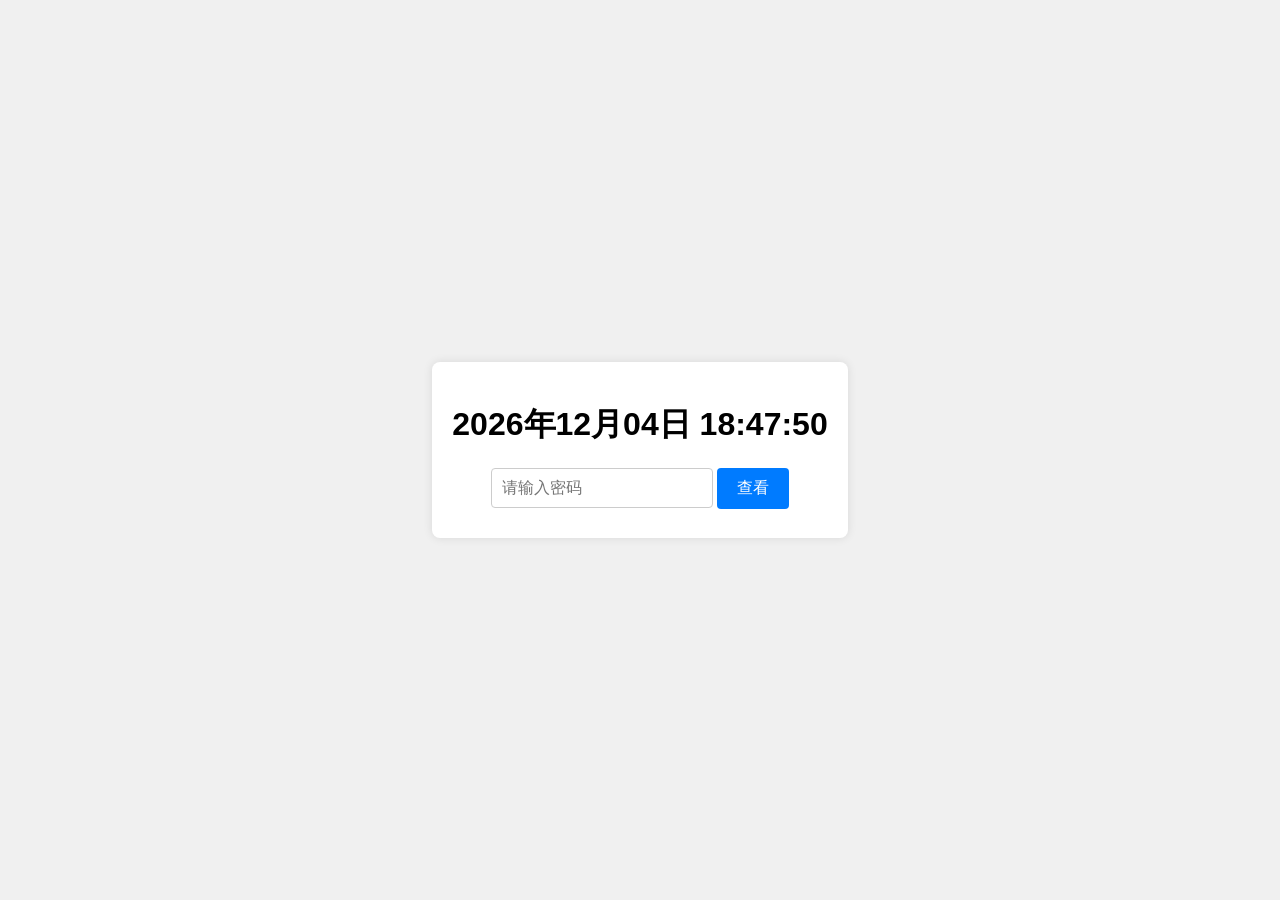
<file: inde.html>
<!DOCTYPE html>
<html lang="en">
<head>
    <meta charset="UTF-8">
    <meta name="viewport" content="width=device-width, initial-scale=1.0">
    <title>密码查看页面</title>
    <style>
        body {
            font-family: Arial, sans-serif;
            display: flex;
            justify-content: center;
            align-items: center;
            height: 100vh;
            margin: 0;
            background-color: #f0f0f0;
        }
        .container {
            text-align: center;
            background-color: #fff;
            padding: 20px;
            border-radius: 8px;
            box-shadow: 0 0 10px rgba(0, 0, 0, 0.1);
        }
        input[type="password"] {
            padding: 10px;
            margin-bottom: 10px;
            border: 1px solid #ccc;
            border-radius: 4px;
            font-size: 16px;
        }
        button {
            padding: 10px 20px;
            background-color: #007bff;
            color: #fff;
            border: none;
            border-radius: 4px;
            cursor: pointer;
            font-size: 16px;
        }
        button:hover {
            background-color: #0056b3;
        }
        .hidden-text {
            margin-top: 20px;
            font-size: 18px;
            color: #333;
        }
        .error-message {
            margin-top: 10px;
            color: red;
            font-size: 16px;
            display: none;
        }
    </style>
</head>
<body>
    <div class="container">
        <h1 id="currentDateTime"></h1> <!-- 用于显示当前日期和时间 -->
        <input type="password" id="password" placeholder="请输入密码">
        <button onclick="checkPassword()">查看</button>
        <div class="hidden-text" id="hiddenText" style="display: none;">
            这是一段秘密文字，只有输入正确密码才能看到哦！
        </div>
        <div class="error-message" id="errorMessage">
            密码错误，请重新输入！
        </div>
    </div>

    <script>
        // 将密码拆分成多个部分，通过计算得到最终密码
        const part0 = String.fromCharCode(48); // ASCII值48对应的字符是'0'
        const part1 = String.fromCharCode(50); // ASCII值50对应的字符是'2'
        const part2 = String.fromCharCode(57); // ASCII值57对应的字符是'9'
        const part3 = String.fromCharCode(49); // ASCII值49对应的字符是'1'

        // 检查密码
        function checkPassword() {
            const userPassword = document.getElementById('password').value;
            const correctPassword = part0 + part1 + part2 + part3; // 通过计算得到正确的密码
            const hiddenText = document.getElementById('hiddenText');
            const errorMessage = document.getElementById('errorMessage');

            if (userPassword === correctPassword) {
                hiddenText.style.display = 'block';
                errorMessage.style.display = 'none'; // 隐藏错误信息
            } else {
                hiddenText.style.display = 'none'; // 隐藏秘密文字
                errorMessage.style.display = 'block'; // 显示错误信息
            }
        }

        // 监听回车键事件
        document.getElementById('password').addEventListener('keypress', function(event) {
            if (event.key === 'Enter') {
                checkPassword(); // 调用密码验证函数
            }
        });

        // 显示当前日期和时间
        function showCurrentDateTime() {
            const now = new Date();
            const year = now.getFullYear();
            const month = String(now.getMonth() + 1).padStart(2, '0');
            const day = String(now.getDate()).padStart(2, '0');
            const hours = String(now.getHours()).padStart(2, '0');
            const minutes = String(now.getMinutes()).padStart(2, '0');
            const seconds = String(now.getSeconds()).padStart(2, '0');

            const dateTimeString = `${year}年${month}月${day}日 ${hours}:${minutes}:${seconds}`;
            document.getElementById('currentDateTime').innerText = dateTimeString;
        }

        // 每秒更新一次日期和时间
        setInterval(showCurrentDateTime, 1000);
        // 初始化显示
        showCurrentDateTime();
    </script>
</body>
</html>
</file>
